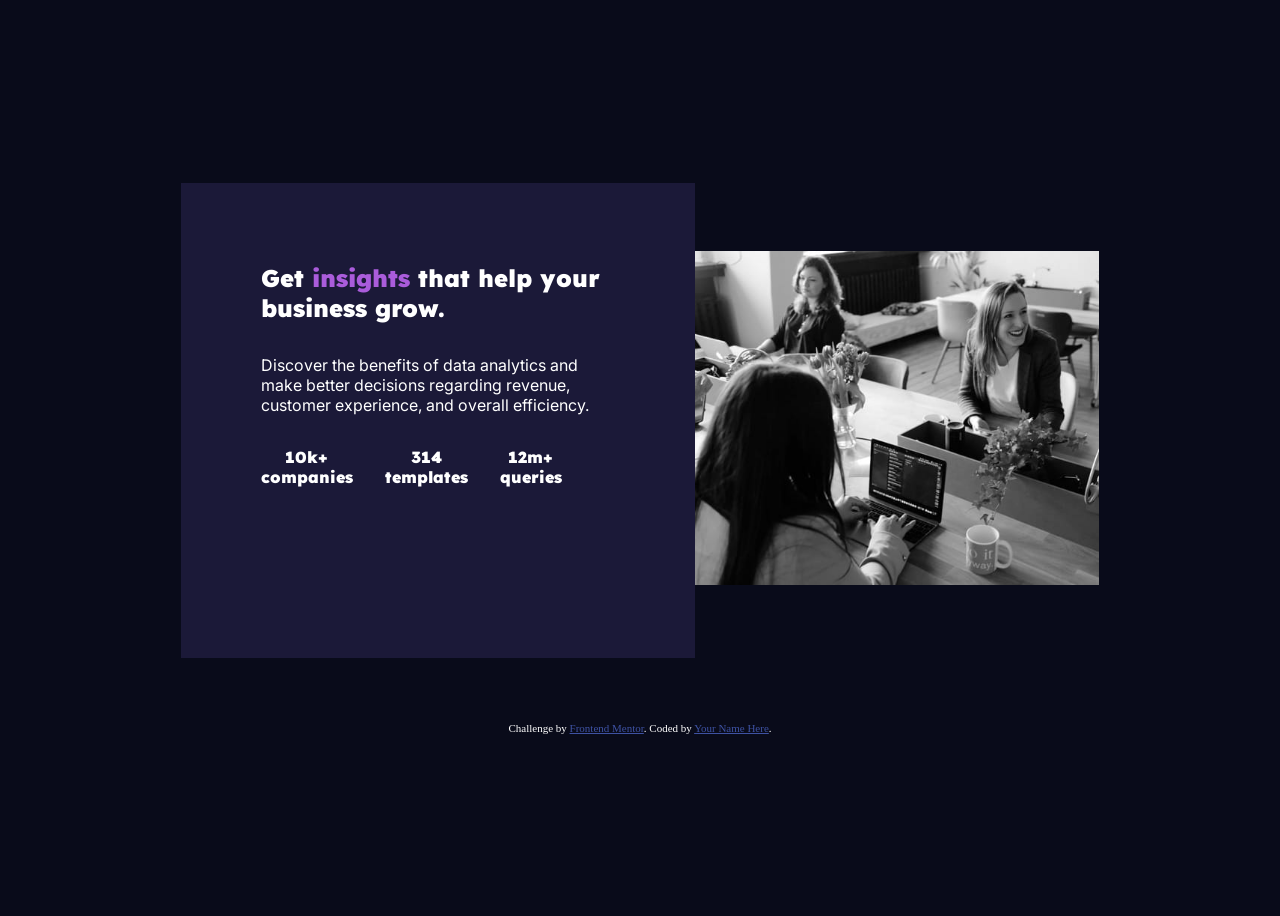
<file: index.html>
<!DOCTYPE html>
<html lang="en">
  <head>
    <meta charset="UTF-8" />
    <meta name="viewport" content="width=device-width, initial-scale=1.0" />
    <!-- displays site properly based on user's device -->
    <link rel="stylesheet" href="style.css" />
    <link
      rel="icon"
      type="image/png"
      sizes="32x32"
      href="./images/favicon-32x32.png"
    />

    <title>Frontend Mentor | Stats preview card component</title>

    <!-- Feel free to remove these styles or customise in your own stylesheet 👍 -->
    <style>
      .attribution {
        font-size: 11px;
        text-align: center;
      }
      .attribution a {
        color: hsl(228, 45%, 44%);
      }
    </style>
  </head>
  <body>
    <main class="main-container">
      <section class="container-left">
        <div class="heading">
          Get <span class="heading-highlight">insights</span> that help your
          business grow.
        </div>
        <div class="heading-description">
          Discover the benefits of data analytics and make better decisions
          regarding revenue, customer experience, and overall efficiency.
        </div>

        <div class="heading-bottom-section">
          <div class="representation">
            10k+ <br />
            companies
          </div>
          <div class="representation">314 <br />templates</div>
          <div class="representation">12m+ <br />queries</div>
        </div>
      </section>
      <section class="container-right">
        <div>
          <img
            src="./images/image-header-desktop.jpg"
            alt="header-desktop content"
          />
        </div>
      </section>
    </main>

    <div class="attribution">
      Challenge by
      <a href="https://www.frontendmentor.io?ref=challenge" target="_blank"
        >Frontend Mentor</a
      >. Coded by <a href="#">Your Name Here</a>.
    </div>
  </body>
</html>
</file>
<file: style.css>
@import url('https://fonts.googleapis.com/css2?family=Inter&display=swap');
@import url('https://fonts.googleapis.com/css2?family=Inter&family=Lexend+Deca&display=swap');

:root{
    /* primary colors */
    --very-dark-blue: hsl(233, 47%, 7%);
    --dark-desaturated-blue: hsl(244, 38%, 16%);
    --soft-violet:hsl(277, 64%, 61%);

    /* neutral colors */
        --white:hsl(0, 0%, 100%);
        --transparent-white-p: hsla(0, 0%, 100%, 0.75);
        --transparent-white-h: hsla(0, 0%, 100%, 0.6);

    /* front */

     --inter-font: 'Inter', sans-serif;
     --lexend-deca: 'Lexend Deca', sans-serif;
}

body{
    display: flex;
    flex-direction: column;
    align-items: center;
    justify-content: center;
    min-height: 100vh;
    background-color: var(--very-dark-blue);
    color: white;
}


.main-container{
    display: flex;
    flex-direction: row;
    flex-wrap: wrap;
    justify-content: center;
    align-items: center;
    min-height: 45vh;
    width: 80%;
    margin-bottom: 4rem;

}

.container-left{
    width:35%;
    padding: 5rem;
    background-color: var(--dark-desaturated-blue);
    height: 35vh;
}

.heading{
    font-size: 1.5rem;
    margin-bottom: 2rem;
    font-family: var(--lexend-deca);
    font-weight: 900;
}

.heading-highlight{
    color: var(--soft-violet);
}

.heading-description{
    margin-bottom: 2rem;
    font-family: var(--inter-font);
    font-family: 200;
}

.heading-bottom-section{
    display: flex;
    flex-direction: row;
    flex-wrap: wrap;
}

.representation{
    margin-right: 2rem;
    text-align: center;
    font-family: var(--lexend-deca);
    font-weight: 900;
}

.container-right{
    width: 40%;


}   

.container-right img{
    width: 100%;
    height: 60vh;
    background: var(--soft-violet);
    overflow: hidden;
    height: 100%;
    z-index: 25
}
</file>
